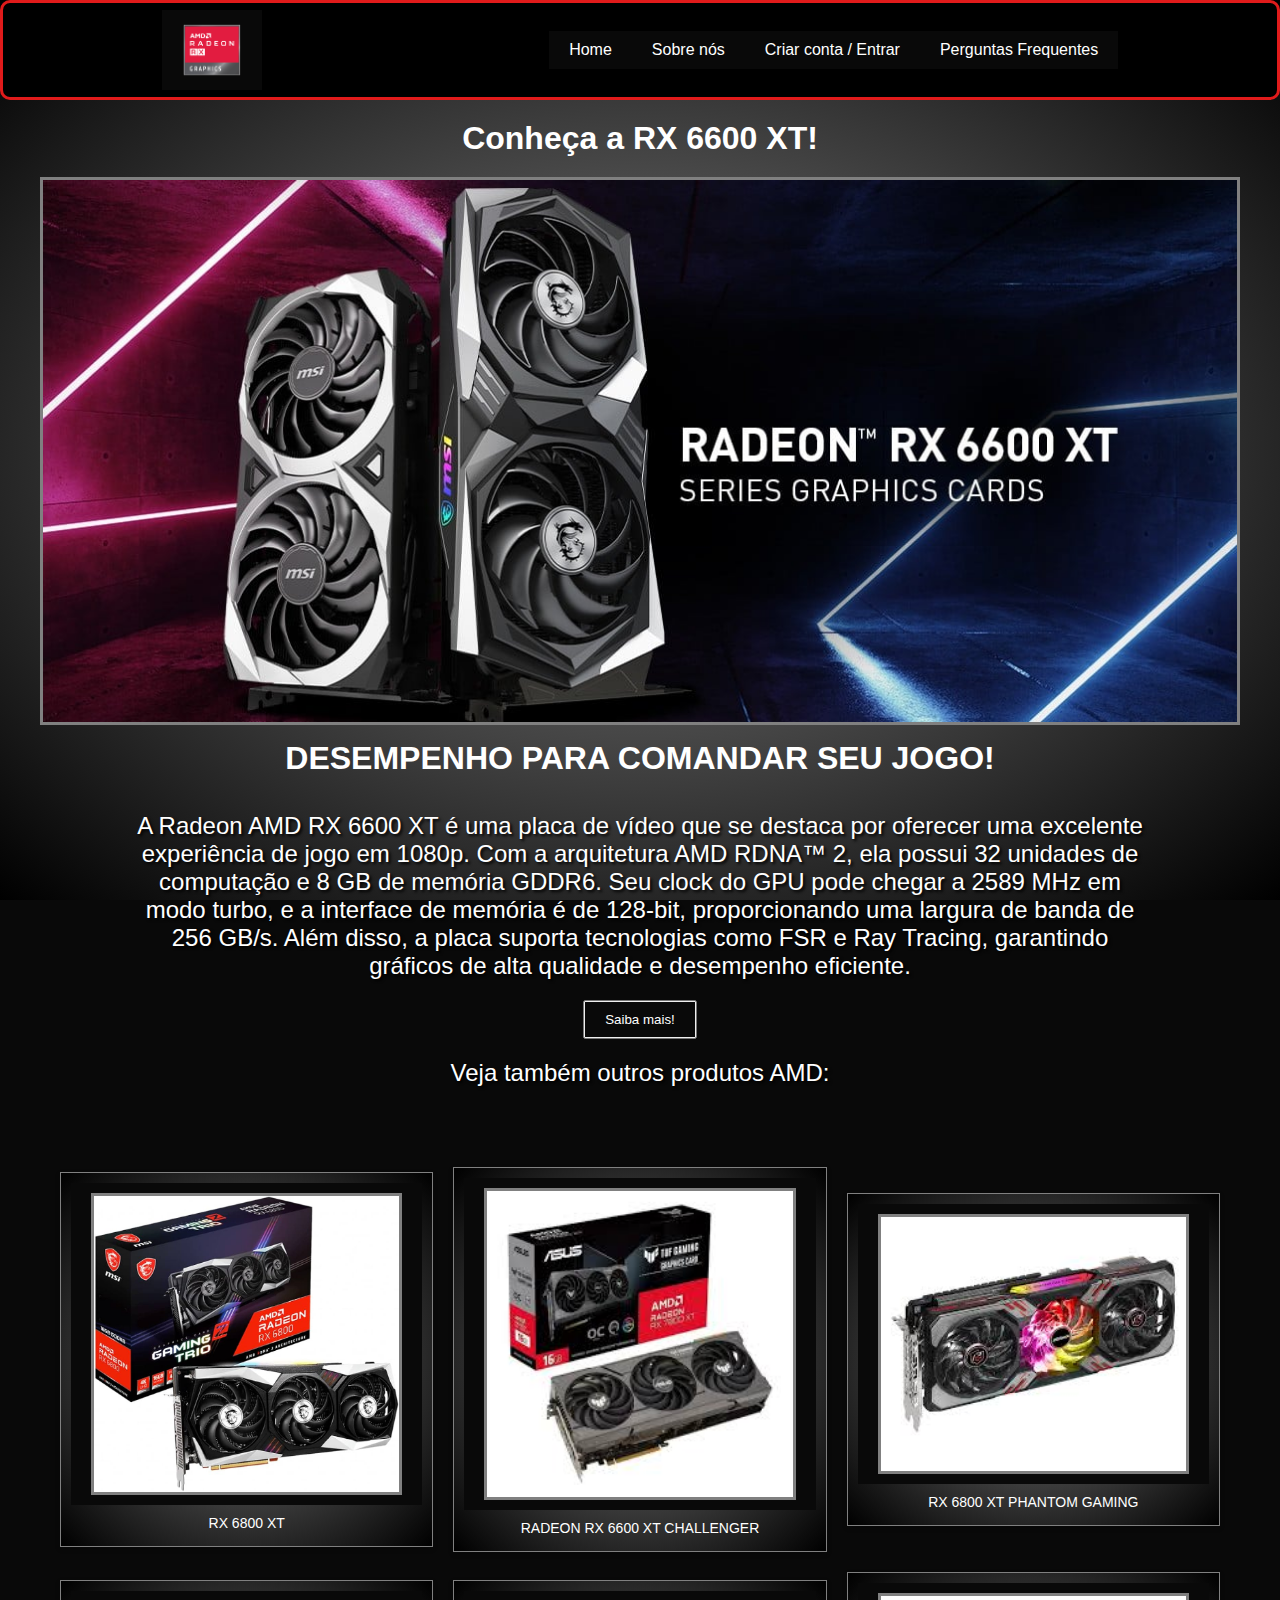
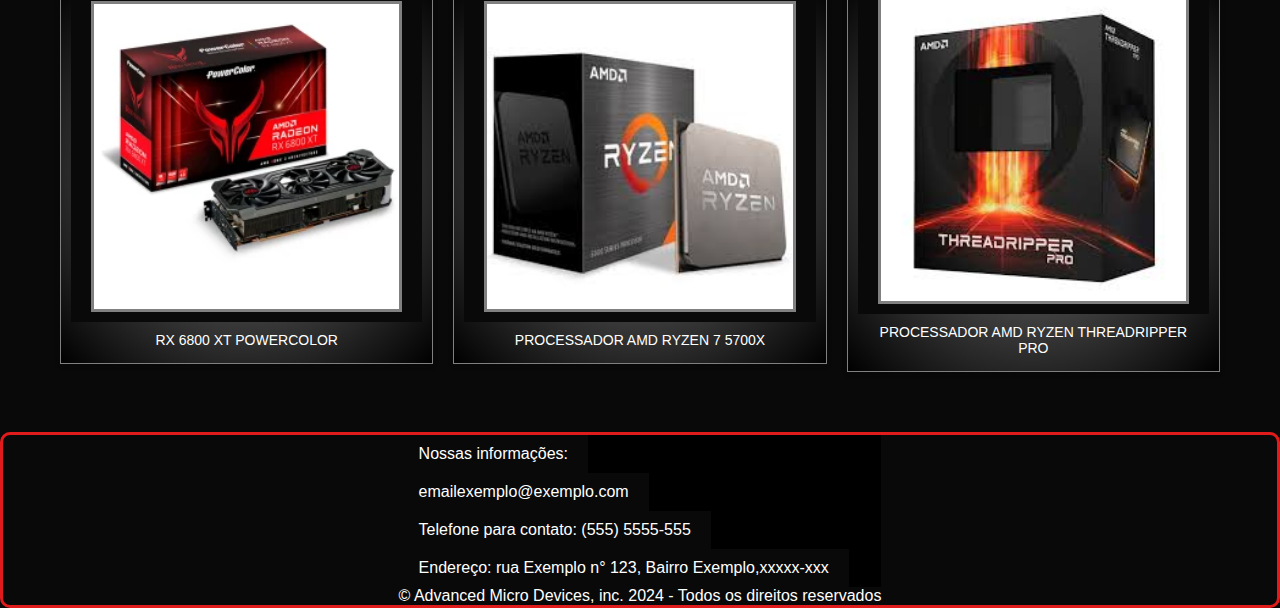
<file: index.html>
<!DOCTYPE html>
<html lang="en">

<head>
    <meta charset="UTF-8">
    <meta name="viewport" content="width=device-width, initial scale=1.0">
    <title>review AMD RX 6600 XT</title>
    <link href="https://fonts.googleapis.com/css2?family=Exo:ital,wght@0,485;1,485&display=swap" rel="stylesheet">
    <link rel="stylesheet" href="./css/index.css">
</head>

<body>
    <header>
        <div class="logo">
            <a href="./index.html"><img src="/img/AMD RADEON RX GRAPHICS LOGO.png" alt="Logo" width=auto
                    height=60px></a>
        </div>
        <div class="menu">
            <ul>
                <li><a href="/index.html"> Home </a></li>
                <li><a href="/archive-pages/informações.html"> Sobre nós </a></li>
                <li><a href="/archive-pages/inscrição.html"> Criar conta / Entrar </a></li>
                <li><a href="/archive-pages/faq.html"> Perguntas Frequentes </a></li>
            </ul>
        </div>
    </header>
    <main>
        <p>
        <h1 class="title">Conheça a RX 6600 XT!</h1>
        </p>
        <div>
            <img src="/img/gigabyte-rx-6600xt-1.jpg" alt="img rx 6600" width="1200px" height=auto>
        </div>
        <h1 class="title">DESEMPENHO PARA COMANDAR SEU JOGO!</h1>
        <div>
            <p>A Radeon AMD RX 6600 XT é uma placa de vídeo que se destaca por oferecer uma excelente experiência de
                jogo em 1080p. Com a arquitetura AMD RDNA™ 2, ela possui 32 unidades de computação e 8 GB de memória
                GDDR6. Seu clock do GPU pode chegar a 2589 MHz em modo turbo, e a interface de memória é de 128-bit,
                proporcionando uma largura de banda de 256 GB/s. Além disso, a placa suporta tecnologias como FSR e Ray
                Tracing, garantindo gráficos de alta qualidade e desempenho eficiente.
            </p>
        </div>
        <div class="button">
            <button class="btn"><a href="/archive-pages/compra.html">Saiba mais!</a></button>
        </div>
        <div>
            <p>Veja também outros produtos AMD: </p>
        </div>
        <div class="gallery-container">
            <figure>
               <a href="https://www.amazon.com.br/MSI-Gaming-Radeon-256-Bit-Architecture/dp/B0BDGJLQP5"> <img src="/img/gigabyte-rx-6600xt-2.jpg" alt="RX 6800"> </a>
                <figcaption>RX 6800 XT</figcaption>
            </figure>
            <figure>
                <a href="">
                    <img src="/img/images.jpeg" alt="RADEON RX 6600 XT CHALLENGER ">
                </a>
                <figcaption>RADEON RX 6600 XT CHALLENGER</figcaption>
            </figure>
            <figure>
                <a href="https://pg.asrock.com/Graphics-Card/AMD/Radeon%20RX%206800%20Phantom%20Gaming%20D%2016G%20OC/index.br.asp">
                    <img src="/img/download (2).jpeg" alt="Phantom">
                </a>
                <figcaption>RX 6800 XT PHANTOM GAMING </figcaption>
            </figure>
            <figure>
                <a href="https://br.octoshop.com/powercolor-amd-radeon-rx6800xt-red-magic-16gb-gddr6-256-bits-7nm-three-fans-seven-heat-pipes-high-end-gaming-graphics-card-60-rx6800xt-magidio-28621.html?srsltid=AfmBOooyRmoPcSn53-0AOPUYnEgr0oetuyGe6jkPbg9A3t2M59Ck1HiUPdM">
                    <img src="/img/powercolor-red-devil-amd-radeon-rx-6800-xt-gaming-graphics-card-250x250.webp" alt="Call of Duty: Warzone">
                </a>
                <figcaption>RX 6800 XT POWERCOLOR</figcaption>
            </figure>
            <figure>
                <a href="https://www.pichau.com.br/processador-amd-ryzen-7-5700x-8-core-16-threads-3-4ghz-4-6ghz-turbo-cache-36mb-am4-100-100000926wof?gad_source=1&gclid=CjwKCAjw4ri0BhAvEiwA8oo6F38VHqlHek5HCPzWM6FBfZwShuompusdBzLo75Atm0nQBkC8lC5G_hoCKVgQAvD_BwE">
                    <img src="/img/download.jpeg" alt="PROCESSADOR AMD RYZEN 7 5700X">
                </a>
                <figcaption>PROCESSADOR AMD RYZEN 7 5700X</figcaption>
            </figure>
            <figure>
                <a href="https://www.pichau.com.br/processador-amd-ryzen-threadripper-pro-5975wx-32-core-64-threads-3-6ghz-4-5ghz-turbo-cache-144mb-swrx8-100-100000445wof?gad_source=4&gclid=CjwKCAjw4ri0BhAvEiwA8oo6F6nJ1Zp3D1iwMyOYfT3lMyR3BNgICzIkhfWPZ7mFx2-QSZcJU7QWABoCPLsQAvD_BwE">
                <img src="/img/download (1).jpeg" alt="PROCESSADOR AMD RYZEN THREADRIPPER PRO">
                </a>
                <figcaption>PROCESSADOR AMD RYZEN THREADRIPPER PRO</figcaption>
            </figure>
        </div>
    </main>
    <footer>
        <div>
            <nav>
                <ul>
                    <li><a href="/archive-pages/informações.html">Nossas informações: </a></li>
                    <li><a href="mailto:emailexemplo@exemplo.com">emailexemplo@exemplo.com</a></li>
                    <li><a href="/archive-pages/contato.html">Telefone para contato: (555) 5555-555</a></li>
                    <li><a href="">Endereço: rua Exemplo n° 123, Bairro Exemplo,xxxxx-xxx</a></li>
                </ul>
            </nav>
            &copy; Advanced Micro Devices, inc. 2024 - Todos os direitos reservados
        </div>
    </footer>
</body>

</html>
</file>
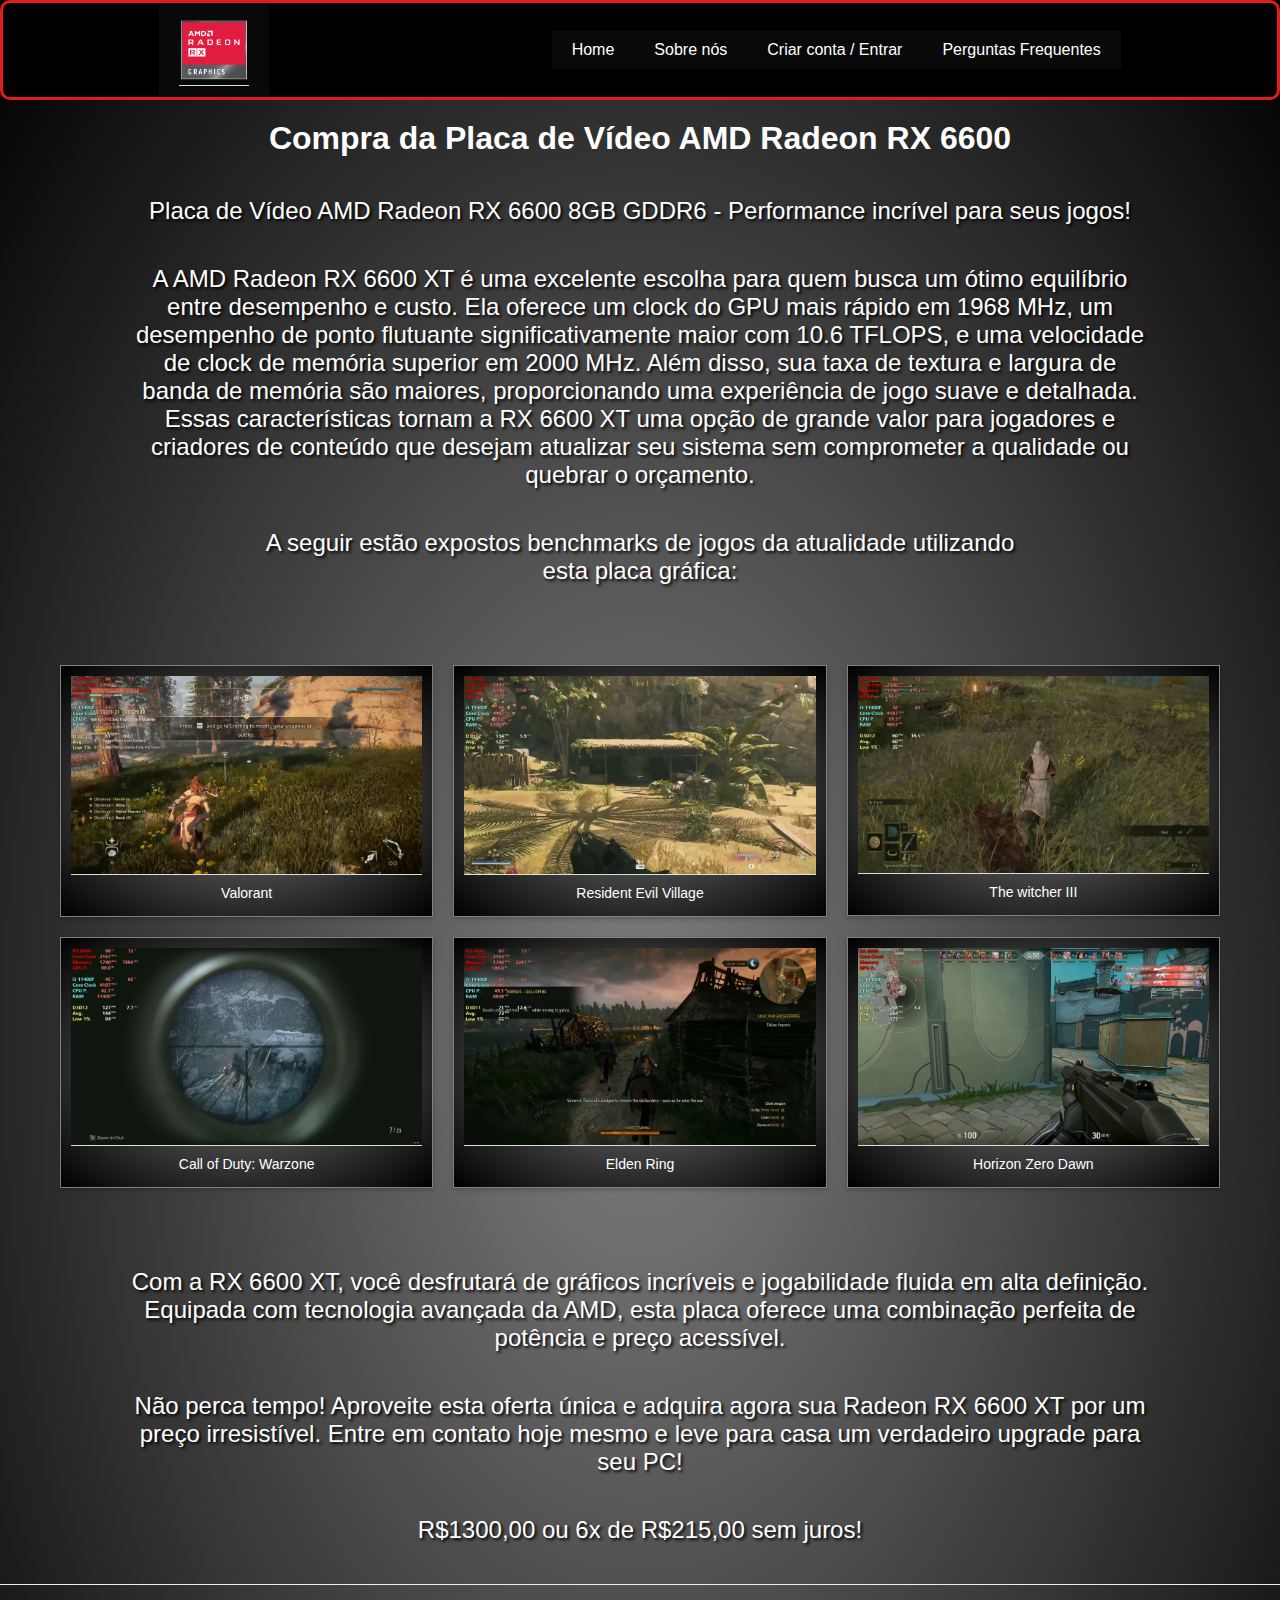
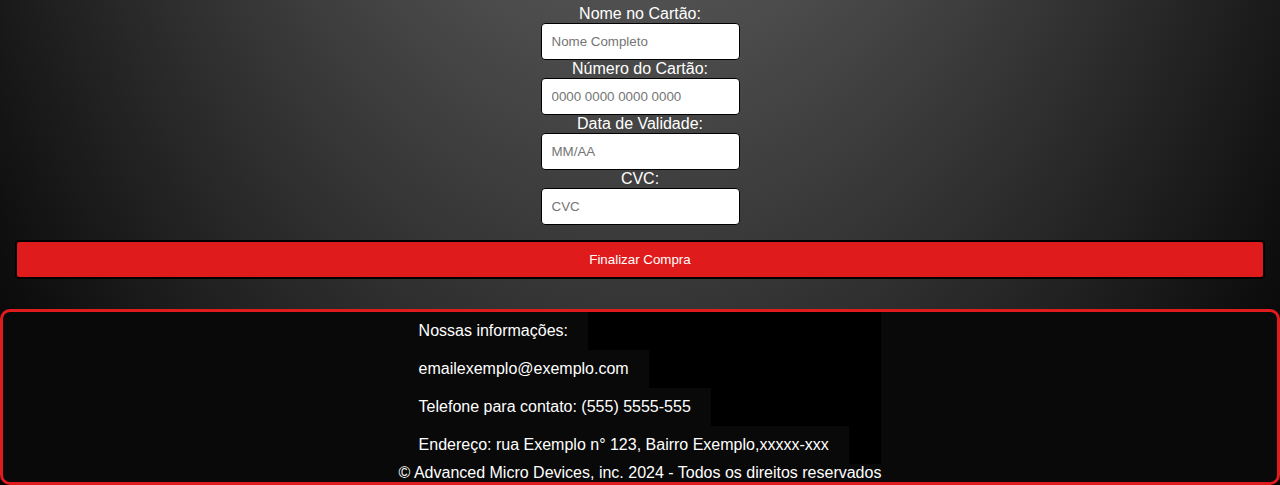
<file: archive-pages/compra.html>
<!DOCTYPE html>
<html lang="en">

<head>
    <meta charset="UTF-8">
    <meta name="viewport" content="width=device-width, initial scale=1.0">
    <title>compra AMD RX 6600 XT</title>
    <link href="https://fonts.googleapis.com/css2?family=Exo:ital,wght@0,485;1,485&display=swap" rel="stylesheet">
    <link rel="stylesheet" href="../css/compra.css">
</head>

<body>
    <header>
        <div class="logo">
            <a href="/index.html"><img src="/img/AMD RADEON RX GRAPHICS LOGO.png" alt="Logo" width=auto height=60px></a>
        </div>
        <div class="menu">
            <ul>
                <li><a href="/index.html"> Home </a></li>
                <li><a href="/archive-pages/informações.html"> Sobre nós </a></li>
                <li><a href="/archive-pages/inscrição.html"> Criar conta / Entrar </a></li>
                <li><a href="/archive-pages/faq.html"> Perguntas Frequentes </a></li>
            </ul>
        </div>
    </header>
    <main>
        <p>
        <h1 class="title">Compra da Placa de Vídeo AMD Radeon RX 6600</h1>
        </p>
        <div class="product-info">
            <p>Placa de Vídeo AMD Radeon RX 6600 8GB GDDR6 - Performance incrível para seus jogos!</p>
            <div>
                <p>
                    A AMD Radeon RX 6600 XT é uma excelente escolha para quem busca um ótimo equilíbrio entre desempenho
                    e custo. Ela oferece um clock do GPU mais rápido em 1968 MHz, um desempenho de ponto flutuante
                    significativamente maior com 10.6 TFLOPS, e uma velocidade de clock de memória superior em 2000 MHz.
                    Além disso, sua taxa de textura e largura de banda de memória são maiores, proporcionando uma
                    experiência de jogo suave e detalhada. Essas características tornam a RX 6600 XT uma opção de grande
                    valor para jogadores e criadores de conteúdo que desejam atualizar seu sistema sem comprometer a
                    qualidade ou quebrar o orçamento.
                </p>
            </div>
            <div>
                <p>
                    A seguir estão expostos benchmarks de jogos da atualidade utilizando esta placa gráfica:
                </p>
            </div>
            <div class="gallery-container">
                <figure>
                    <img src="/img/Horizon Zero Dawn.png" alt="Valorant">
                    <figcaption>Valorant</figcaption>
                </figure>
                <figure>
                    <img src="/img/cod wz.png" alt="Resident Evil Village">
                    <figcaption>Resident Evil Village</figcaption>
                </figure>
                <figure>
                    <img src="/img/Elden Ring.png" alt="The witcher III">
                    <figcaption>The witcher III</figcaption>
                </figure>
                <figure>
                    <img src="/img/Resident Evil Village.png" alt="Call of Duty: Warzone">
                    <figcaption>Call of Duty: Warzone</figcaption>
                </figure>
                <figure>
                    <img src="/img/The Witcher.png" alt="Elden Ring">
                    <figcaption>Elden Ring</figcaption>
                </figure>
                <figure>
                    <img src="/img/Valorant.png" alt="Horizon Zero Dawn">
                    <figcaption>Horizon Zero Dawn</figcaption>
                </figure>
            </div>
            <div>
                <p>
                    Com a RX 6600 XT, você desfrutará de gráficos incríveis e jogabilidade fluida em alta definição. Equipada com tecnologia avançada da AMD, esta placa oferece uma combinação perfeita de potência e preço acessível.
                </p>
            </div>
            <div>
                <p>
                    Não perca tempo! Aproveite esta oferta única e adquira agora sua Radeon RX 6600 XT por um preço irresistível. Entre em contato hoje mesmo e leve para casa um verdadeiro upgrade para seu PC!
                </p>
            </div>
            <p class="price">R$1300,00 ou 6x de R$215,00 sem juros!</p>
        </div>
        <form>
            <label for="cardName">Nome no Cartão:</label>
            <input type="text" id="cardName" placeholder="Nome Completo" required>

            <label for="cardNumber">Número do Cartão:</label>
            <input type="text" id="cardNumber" placeholder="0000 0000 0000 0000" pattern="\d{4} \d{4} \d{4} \d{4}"
                required>

            <label for="cardExpiry">Data de Validade:</label>
            <input type="text" id="cardExpiry" placeholder="MM/AA" pattern="\d{2}/\d{2}" required>

            <label for="cardCVC">CVC:</label>
            <input type="number" id="cardCVC" placeholder="CVC" pattern="\d{3}" required>

            <button type="submit" class="btn">Finalizar Compra</button>
        </form>
        </div>
    </main>
    <footer>
        <div>
            <nav>
                <ul>
                    <li><a href="/archive-pages/informações.html">Nossas informações: </a></li>
                    <li><a href="mailto:emailexemplo@exemplo.com">emailexemplo@exemplo.com</a></li>
                    <li><a href="/archive-pages/contato.html">Telefone para contato: (555) 5555-555</a></li>
                    <li><a href="">Endereço: rua Exemplo n° 123, Bairro Exemplo,xxxxx-xxx</a></li>
                </ul>
            </nav>
            &copy; Advanced Micro Devices, inc. 2024 - Todos os direitos reservados
        </div>
    </footer>
</body>

</html>
</file>
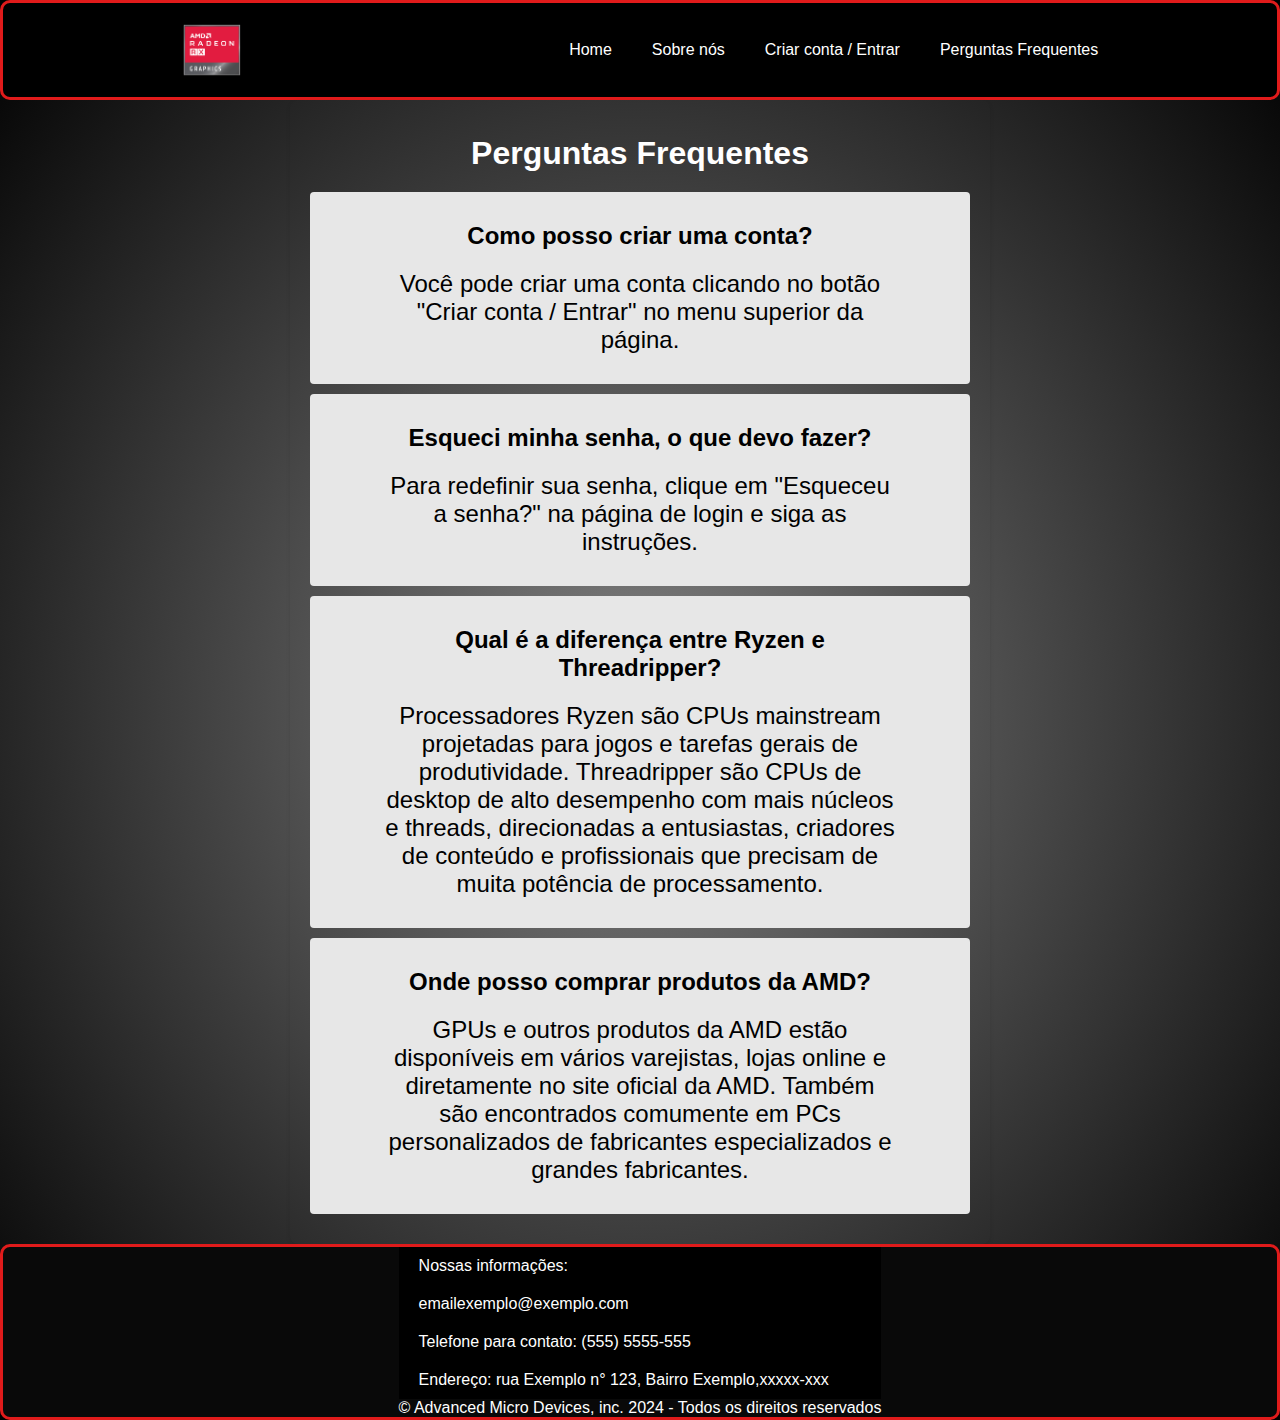
<file: archive-pages/faq.html>
<!DOCTYPE html>
<html lang="en">

<head>
    <meta charset="UTF-8">
    <meta name="viewport" content="width=device-width, initial scale=1.0">
    <title>faq</title>
    <link href="https://fonts.googleapis.com/css2?family=Exo:ital,wght@0,485;1,485&display=swap" rel="stylesheet">
    <link rel="stylesheet" href="../css/faq.css">
</head>

<body>
    <header>
        <div class="logo">
            <a href="/index.html"><img src="/img/AMD RADEON RX GRAPHICS LOGO.png" alt="Logo" width=auto
                    height=60px></a>
        </div>
        <div class="menu">
            <ul>
                <li><a href="/index.html"> Home </a></li>
                <li><a href="/archive-pages/informações.html"> Sobre nós </a></li>
                <li><a href="/archive-pages/inscrição.html"> Criar conta / Entrar </a></li>
                <li><a href="/archive-pages/faq.html"> Perguntas Frequentes </a></li>
            </ul>
        </div> 
    </header>
    <main>
        <div class="container">
            <div class="faq-header">
                <h1>Perguntas Frequentes</h1>
            </div>
            <div class="faq-item">
                <p class="question">Como posso criar uma conta?</p>
                <p class="answer">Você pode criar uma conta clicando no botão "Criar conta / Entrar" no menu superior  da página.</p>
            </div>
            <div class="faq-item">
                <p class="question">Esqueci minha senha, o que devo fazer?</p>
                <p class="answer">Para redefinir sua senha, clique em "Esqueceu a senha?" na página de login e siga as instruções.</p>
            </div>
            <div class="faq-item">
                <p class="question">Qual é a diferença entre Ryzen e Threadripper?</p>
                <p class="answer">Processadores Ryzen são CPUs mainstream projetadas para jogos e tarefas gerais de produtividade. Threadripper são CPUs de desktop de alto desempenho com mais núcleos e threads, direcionadas a entusiastas, criadores de conteúdo e profissionais que precisam de muita potência de processamento.</p>
            </div>
            <div class="faq-item">
                <p class="question">Onde posso comprar produtos da AMD?</p>
                <p class="answer">GPUs e outros produtos da AMD estão disponíveis em vários varejistas, lojas online e diretamente no site oficial da AMD. Também são encontrados comumente em PCs personalizados de fabricantes especializados e grandes fabricantes.</p>
            </div>
    </main>
    <footer>
        <div>
            <nav>
                <ul>
                    <li><a href="/archive-pages/informações.html">Nossas informações: </a></li>
                    <li><a href="mailto:emailexemplo@exemplo.com">emailexemplo@exemplo.com</a></li>
                    <li><a href="/archive-pages/contato.html">Telefone para contato: (555) 5555-555</a></li>
                    <li><a href="">Endereço: rua Exemplo n° 123, Bairro Exemplo,xxxxx-xxx</a></li>
                </ul>
            </nav>
            &copy; Advanced Micro Devices, inc. 2024 - Todos os direitos reservados
        </div>
    </footer>
</body>

</html>
</file>
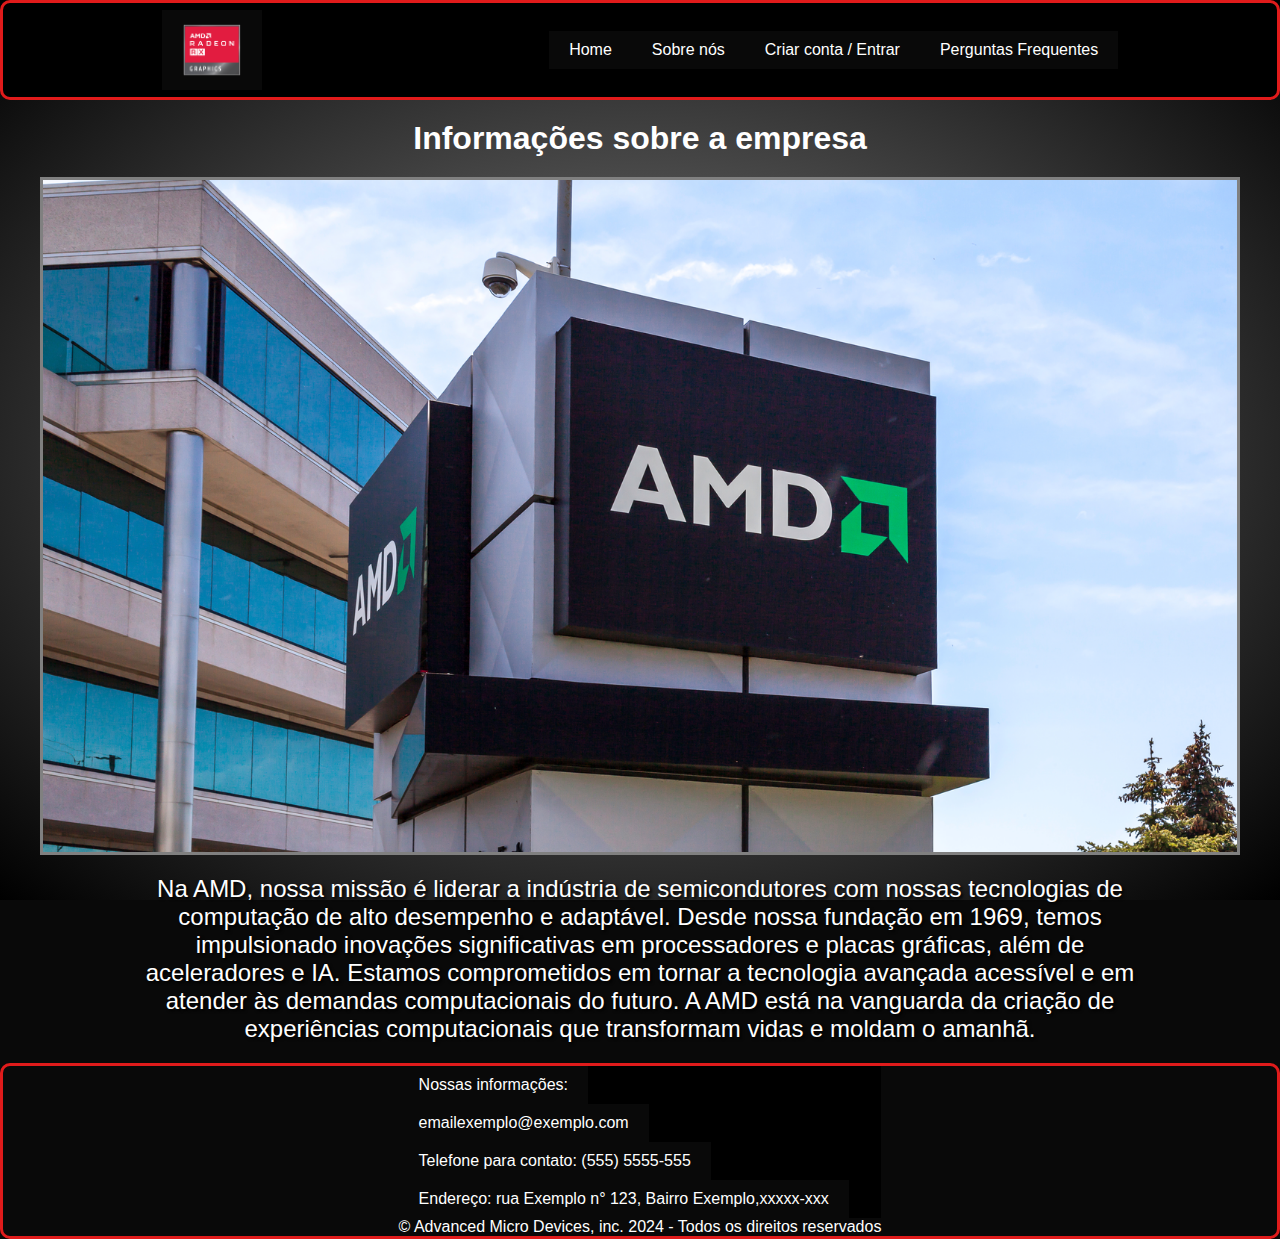
<file: archive-pages/informações.html>
<!DOCTYPE html>
<html lang="en">

<head>
    <meta charset="UTF-8">
    <meta name="viewport" content="width=device-width, initial scale=1.0">
    <title>informações</title>
    <link href="https://fonts.googleapis.com/css2?family=Exo:ital,wght@0,485;1,485&display=swap" rel="stylesheet">
    <link rel="stylesheet" href="../css/informações.css">
</head>

<body>
    <header>
        <div class="logo">
            <a href="/index.html"><img src="/img/AMD RADEON RX GRAPHICS LOGO.png" alt="Logo" width=auto
                    height=60px></a>
        </div>
        <div class="menu">
            <ul>
                <li><a href="/index.html"> Home </a></li>
                <li><a href="/archive-pages/informações.html"> Sobre nós </a></li>
                <li><a href="/archive-pages/inscrição.html"> Criar conta / Entrar </a></li>
                <li><a href="/archive-pages/faq.html"> Perguntas Frequentes </a></li>
            </ul>
        </div> 
    </header>
    <main>
        <p>
            <h1 class="title">Informações sobre a empresa</h1>
        </p>
        <div>
            <img src="/img/amd_stock.webp" alt="img rx 6600" width="1200px" height=auto>
        </div>
        <div>
            <p>Na AMD, nossa missão é liderar a indústria de semicondutores com nossas tecnologias de computação de alto desempenho e adaptável. Desde nossa fundação em 1969, temos impulsionado inovações significativas em processadores e placas gráficas, além de aceleradores e IA. Estamos comprometidos em tornar a tecnologia avançada acessível e em atender às demandas computacionais do futuro. A AMD está na vanguarda da criação de experiências computacionais que transformam vidas e moldam o amanhã.
            </p>
        </div>
    </main>
    <footer>
        <div>
            <nav>
                <ul>
                    <li><a href="/archive-pages/informações.html">Nossas informações: </a></li>
                    <li><a href="mailto:emailexemplo@exemplo.com">emailexemplo@exemplo.com</a></li>
                    <li><a href="/archive-pages/contato.html">Telefone para contato: (555) 5555-555</a></li>
                    <li><a href="">Endereço: rua Exemplo n° 123, Bairro Exemplo,xxxxx-xxx</a></li>
                </ul>
            </nav>
            &copy; Advanced Micro Devices, inc. 2024 - Todos os direitos reservados
        </div>
    </footer>
</body>

</html>
</file>
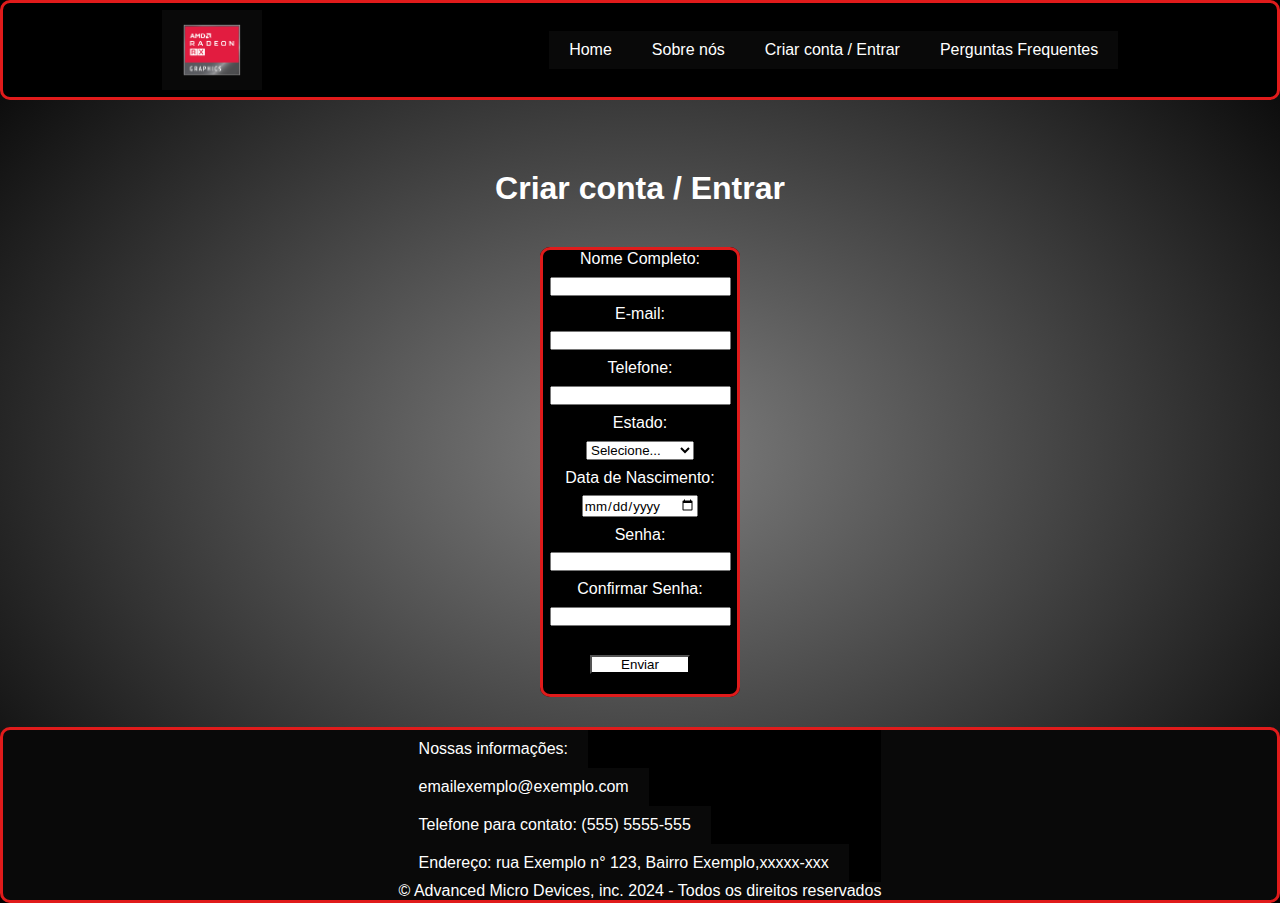
<file: archive-pages/inscrição.html>
<!DOCTYPE html>
<html lang="en">

<head>
    <meta charset="UTF-8">
    <meta name="viewport" content="width=device-width, initial scale=1.0">
    <title>inscrição</title>
    <link href="https://fonts.googleapis.com/css2?family=Exo:ital,wght@0,485;1,485&display=swap" rel="stylesheet">
    <link rel="stylesheet" href="../css/inscrição.css">
</head>

<body>
    <header>
        <div class="logo">
            <a href="../index.html"><img src="/img/AMD RADEON RX GRAPHICS LOGO.png" alt="Logo" width=auto height=60px></a>
        </div>
        <div class="menu">
            <ul>
                <li><a href="/index.html"> Home </a></li>
                <li><a href="/archive-pages/informações.html"> Sobre nós </a></li>
                <li><a href="./inscrição.html"> Criar conta / Entrar </a></li>
                <li><a href="/archive-pages/faq.html"> Perguntas Frequentes </a></li>
            </ul>
        </div>
    </header>
    <main>
        <p>
        <h1 class="title"> Criar conta / Entrar</h1>
        </p>
        <form>
            <fieldset>
                <label for="nome">Nome Completo:</label>
                <input type="text" id="nome" required>

                <label for="email">E-mail:</label>
                <input type="email" id="email" required>

                <label for="telefone">Telefone:</label>
                <input type="tel" id="telefone" required>

                <label for="estado">Estado:</label>
                <select id="estado" required>
                    <option value="">Selecione...</option>
                    <option value="sp">São Paulo</option>
                    <option value="rj">Rio de Janeiro</option>
                </select>

                <label for="nascimento">Data de Nascimento:</label>
                <input type="date" id="nascimento" required>

                <label for="senha">Senha:</label>
                <input type="password" id="senha">
                <label for="Confirmar_Senha">Confirmar Senha:</label>
                <input type="password">

                <button type="submit">Enviar</button>

            </fieldset>

        </form>
    </main>
    <footer>
        <div>
            <nav>
                <ul>
                    <li><a href="/archive-pages/informações.html">Nossas informações: </a></li>
                    <li><a href="mailto:emailexemplo@exemplo.com">emailexemplo@exemplo.com</a></li>
                    <li><a href="/archive-pages/contato.html">Telefone para contato: (555) 5555-555</a></li>
                    <li><a href="">Endereço: rua Exemplo n° 123, Bairro Exemplo,xxxxx-xxx</a></li>
                </ul>
            </nav>
            &copy; Advanced Micro Devices, inc. 2024 - Todos os direitos reservados
        </div>
    </footer>
</body>

</html>
</file>
<file: css/index.css>
@charset "UTF-8";

* {
  font-family: sans-serif;
  margin: 0px;
  padding: 0px;
  box-sizing: border-box;
}

html {
  background-color: #090909;
}

body {
  height: 100vh;
  font-family: sans-serif;
  justify-content: center;
  align-items: center;
  background-position: center center;
  background-size: cover;
  background-attachment: scroll;
  background: radial-gradient(grey, black);
  color: white;
}

h1 {
  color: white;
  text-shadow: 3, 3, 4, black;
  display: flex;
  justify-content: center;
  margin-top: 15px;
  margin-bottom: 15px;
}

.gallery-container {
  display: flex;
  flex-direction: row;
  flex-wrap: wrap;
  justify-content: space-around;
  margin: 50px;
}

.gallery-container figure {
  margin: 10px;
  background: radial-gradient(grey, black);
  border-color: grey;
  border-width: 1px;
  border-style: solid;
  padding: 10px;
  box-shadow: 0px 2px 5px rgba(0,0,0,0.2);
  text-align: center;
}

.gallery-container figure img {
  width: 100%;
  height: auto;
  display: block;
}

.gallery-container figcaption{
  color: white;
}

@media (min-width: 600px) {
  .gallery-container figure {
    flex: 1 0 calc(33.333% - 20px);
  }
}

figure {

  flex: 1 0 30%;
  width: 30%;
  margin: 15px;
  background: #fff;
  border: 1px solid #ddd;
  padding: 10px;
  box-shadow: 0px 2px 5px rgba(0,0,0,0.2);
  text-align: auto  ;
  text-justify: auto;
}


figcaption {
  padding: 5px;
  color: #333;
  font-size: 14px;
  text-align: center;
  margin-top: 5px;
}

header {
  font-family: sans-serif;
  justify-content: space-around;
  align-items: center;
  background-color: black;
  color: white;
  display: flex;
  flex-direction: row;
  padding: 15px;
  border-color: #e01b1b;
  border-width: 3px;
  border-style: solid;
  height: 100px;
  border-radius: 10px;
}

ul {
  display: flex;
  flex-direction: row;
  margin: 0;
  padding: 0;
  overflow: hidden;
  background-color: black;
}

li {
  display: flex;
  flex-direction: row;
}

header div {
  font-family: sans-serif;
  display: flex;
  flex-direction: row;
}

header nav ul li a {
  margin-right: 20px;
  font-family: sans-serif;
  display: flex;
  flex-direction: row;
  color: white;
}

header nav {
  flex-direction: row;
  display: flex;
  margin-top: 15px;
  gap: 20px;
  justify-content: space-between;
  align-items: center;
  flex: auto;
  list-style-type: none;
}

header nav ul {
  font-family: sans-serif;
  display: flex;
  flex-direction: row;
  justify-content: space-between;
  align-items: center;
  padding: 0;
  list-style-type: none;
}

a {
  text-decoration: none;
  flex-direction: row;
  font-family: sans-serif;
  text-shadow: 1, 1, 4, black;
  background-color: #090909;
  color: white;
  padding: 10px 20px;
  display: flex;
  justify-content: space-between;
}

a:hover {
  text-decoration: underline;
}

p {
  text-align: center;
  width: 80%;
  margin: 0 auto;
  position: relative;
  font-size: x-large;
  text-align: center;
  color: white;
}


main div {
  display: flex;
  flex-direction: column;
  align-items: center;
  justify-content: center;
}

main img {
  border-color: gray;
  border-width: 3px;
  border-style: solid;
}

main p {
  margin-top: 20px;
  margin-bottom: 20px;
  width: 70%vw;
  text-shadow: 2px 2px 3px black;
  display: block;
}



footer {
  justify-content: center;
  align-content: center;
  display: flex;
  margin: auto;
  background-position: center center;
  bottom: 0;
  width: 100%;
  max-height: 210px;
  color: white;
  background-color: #090909;
  border-color: #e01b1b;
  border-width: 3px;
  border-style: solid;
  border-radius: 10px;
}

footer nav ul {
  display: flex;
  flex-direction: column;
  justify-content: center;
  align-content: center;
}
</file>
<file: css/compra.css>
@charset "UTF-8";

* {
  font-family: sans-serif;
  margin: 0px;
  padding: 0px;
  box-sizing: border-box;
}

html {
  background-color: #090909;
}

body {
  font-family: sans-serif;
  justify-content: center;
  align-items: center;
  background-position: center center;
  background-size: cover;
  background-attachment: scroll;
  background: radial-gradient(grey, black);
  color: white;
}

.gallery-container {
  display: flex;
  flex-direction: row;
  flex-wrap: wrap;
  justify-content: space-around;
  margin: 50px;
}

.gallery-container figure {
  margin: 10px;
  background: radial-gradient(grey, black);
  border-color: grey;
  border-width: 1px;
  border-style: solid;
  padding: 10px;
  box-shadow: 0px 2px 5px rgba(0,0,0,0.2);
  text-align: center;
}

.gallery-container figcaption{
  color: white;
}

@media (min-width: 600px) {
  .gallery-container figure {
    flex: 1 0 calc(33.333% - 20px); /* Para três colunas em telas maiores que 600px */
  }
}


figure {
  
  flex: 1 0 30%;
  width: 30%;
  margin: 15px;
  background: #fff;
  border: 1px solid #ddd;
  padding: 10px;
  box-shadow: 0px 2px 5px rgba(0,0,0,0.2);
  text-align: center;
}
figcaption {
  padding: 5px;
  color: #333;
  font-size: 14px;
  text-align: center;
  margin-top: 5px;
}
img {
  width: 100%;
  height: auto;
  border-bottom: 1px solid #ddd;
}
@media (max-width: 768px) {
  figure {
      width: 45%;
  }
}
@media (max-width: 480px) {
  figure {
      width: 90%;
  }
}

.product-info {
    border-bottom: 1px solid #eee;
    padding-bottom: 20px;
    margin-bottom: 20px;
}
.price {
    font-size: 24px;
    color: white;
}

form {
    display: flex;
    flex-direction: column;
    margin-bottom: 15px;
    margin-top: 15px;
}
label {
    margin: auto;
}
input[type="text"],
input[type="email"],
input[type="tel"],
input[type="number"] {
    padding: 10px;
    margin: auto;
    border: 1px solid black;
    border-radius: 4px;
}
.btn {
    margin: 15px;
    padding: 10px 20px;
    background-color: #e01b1b;
    color: white;
    border-color: black;
    border-style: solid;
    border-radius: 4px;
    cursor: pointer;
}
.btn:hover {
    background-color: #c71a1a;
}

header {
  font-family: sans-serif;
  justify-content: space-around;
  align-items: center;
  background-color: black;
  color: white;
  display: flex;
  flex-direction: row;
  padding: 15px;
  border-color: #e01b1b;
  border-width: 3px;
  border-style: solid;
  height: 100px;
  border-radius: 10px;
}

.logo img {
  width: 70px;
  height: auto;
  margin: 0, auto;
}

ul {
  display: flex;
  flex-direction: row;
  margin: 0;
  padding: 0;
  overflow: hidden;
  background-color: black;
}

li {
  display: flex;
  flex-direction: row;
}

header div {
  font-family: sans-serif;
  display: flex;
  flex-direction: row;
}

header nav ul li a {
  margin-right: 20px;
  font-family: sans-serif;
  display: flex;
  flex-direction: row;
  color: white;
}

header nav {
  flex-direction: row;
  display: flex;
  margin-top: 15px;
  gap: 20px;
  justify-content: space-between;
  align-items: center;
  flex: auto;
  list-style-type: none;
}

header nav ul {
  font-family: sans-serif;
  display: flex;
  flex-direction: row;
  justify-content: space-between;
  align-items: center;
  padding: 0;
  list-style-type: none;
}

a {
  flex-direction: row;
  font-family: sans-serif;
  text-shadow: 1, 1, 4, black;
  background-color: #090909;
  color: white;
  padding: 10px 20px;
  display: flex;
  text-decoration: none;
  justify-content: space-between;
}

p {
  width: 80%;
  margin: 0 auto;
  position: relative;
  font-size: x-large;
  text-align: center;
  color: white;
}

a:hover {
  text-decoration: underline;
}

h1 {
  color: white;
  text-shadow: 3, 3, 4, black;
  display: flex;
  justify-content: center;
  margin-top: 15px;
  margin-bottom: 15px;
}

img {
  text-align: center;
  display: flex;
  flex-direction: row;
  margin: auto;
}

main div {
  display: flex;
  flex-direction: column;
  align-items: center;
  justify-content: center;
}


main p {
  margin-top: 20px;
  margin-bottom: 20px;
  width: 70%vw;
  text-shadow: 2px 2px 3px black;
  display: block;
}

footer {
  justify-content: center;
  align-content: center;
  display: flex;
  margin: auto;
  width: 100%;
  color: white;
  background-color: #090909;
  border-color: #e01b1b;
  border-width: 3px;
  border-style: solid;
  border-radius: 10px;
}

footer nav ul {
  display: flex;
  flex-direction: column;
  justify-content: center;
  align-content: center;
}
</file>
<file: css/faq.css>
@charset "UTF-8";

* {
  font-family: sans-serif;
  margin: 0px;
  padding: 0px;
  box-sizing: border-box;
}

html {
  background-color: #090909;
}

body {
  font-family: sans-serif;
  justify-content: center;
  align-items: center;
  background-position: center center;
  background-size: cover;
  background-attachment: scroll;
  background: radial-gradient(grey, black);
  color: black;
}
.container {
    max-width: 700px;
    margin: auto;
    padding: 20px;
    border-radius: 8px;
    box-shadow: 0 2px 4px rgba(0, 0, 0, 0.1);
}
.faq-header {
    text-align: center;
    margin-bottom: 20px;
}
.faq-item {
    margin-bottom: 10px;
    padding: 10px;
    background-color: #e7e7e7;
    border-radius: 4px;
}
.question {
    font-weight: bold;
}
.answer {
    margin-top: 5px;
}

header {
  font-family: sans-serif;
  justify-content: space-around;
  align-items: center;
  background-color: black;
  color: white;
  display: flex;
  flex-direction: row;
  padding: 15px;
  border-color: #e01b1b;
  border-width: 3px;
  border-style: solid;
  height: 100px;
  border-radius: 10px;
}

ul {
  display: flex;
  flex-direction: row;
  margin: 0;
  padding: 0;
  overflow: hidden;
  background-color: black;
}

li {
  display: flex;
  flex-direction: row;
}

header div {
  font-family: sans-serif;
  display: flex;
  flex-direction: row;
}

header nav ul li a {
  margin-right: 20px;
  font-family: sans-serif;
  display: flex;
  flex-direction: row;
  color: white;
}

header nav {
  flex-direction: row;
  display: flex;
  margin-top: 15px;
  gap: 20px;
  justify-content: space-between;
  align-items: center;
  flex: auto;
  list-style-type: none;
}

header nav ul {
  font-family: sans-serif;
  display: flex;
  flex-direction: row;
  justify-content: space-between;
  align-items: center;
  padding: 0;
  list-style-type: none;
}

a {
  font-family: sans-serif;
  flex-direction: row;
  color: white;
  padding: 10px 20px;
  display: flex;
  justify-content: space-between;
  text-decoration: none;
}
  
p {
  width: 80%;
  margin: 0 auto;
  position: relative;
  font-size: x-large;
  display: flex;
  text-align: center;
  color: black;
}


a:hover {
  text-decoration: underline;
}

h1 {
  color: white;
  text-shadow: 3, 3, 4, black;
  display: flex;
  justify-content: center;
  margin-top: 15px;
  margin-bottom: 15px;
}

main p {
  margin-top: 20px;
  margin-bottom: 20px;
  width: 70%vw;
  display: block;
}
footer {
  justify-content: center;
  align-content: center;
  display: flex;
  margin: auto;
  background-position: center center;
  bottom: 0;
  width: 100%;
  max-height: 210px;
  color: white;
  background-color: #090909;
  border-color: #e01b1b;
  border-width: 3px;
  border-style: solid;
  border-radius: 10px;
}

footer nav ul {
  display: flex;
  flex-direction: column;
  justify-content: center;
  align-content: center;
}
</file>
<file: css/informações.css>
@charset "UTF-8";

* {
  font-family: sans-serif;
  margin: 0px;
  padding: 0px;
  box-sizing: border-box;
}

html {
  background-color: #090909;
}

body {
  height: 100vh;
  font-family: sans-serif;
  justify-content: center;
  align-items: center;
  background-position: center center;
  background-size: cover;
  background-attachment: scroll;
  background: radial-gradient(grey, black);
  color: white;
}

.gallery-container {
  display: flex;
  flex-direction: row;
  flex-wrap: wrap;
  justify-content: space-around;
  margin: 50px;
}

.gallery-container figure {
  margin: 10px;
  background: radial-gradient(grey, black);
  border-color: grey;
  border-width: 1px;
  border-style: solid;
  padding: 10px;
  box-shadow: 0px 2px 5px rgba(0,0,0,0.2);
  text-align: center;
}

.gallery-container figure img {
  width: 100%;
  height: auto;
  display: block;
}

.gallery-container figcaption{
  color: white;
}

@media (min-width: 600px) {
  .gallery-container figure {
    flex: 1 0 calc(33.333% - 20px);
  }
}

figure {

  flex: 1 0 30%;
  width: 30%;
  margin: 15px;
  background: #fff;
  border: 1px solid #ddd;
  padding: 10px;
  box-shadow: 0px 2px 5px rgba(0,0,0,0.2);
  text-align: center;
}
figcaption {
  padding: 5px;
  color: #333;
  font-size: 14px;
  text-align: center;
  margin-top: 5px;
}

header {
  font-family: sans-serif;
  justify-content: space-around;
  align-items: center;
  background-color: black;
  color: white;
  display: flex;
  flex-direction: row;
  padding: 15px;
  border-color: #e01b1b;
  border-width: 3px;
  border-style: solid;
  height: 100px;
  border-radius: 10px;
}

ul {
  display: flex;
  flex-direction: row;
  margin: 0;
  padding: 0;
  overflow: hidden;
  background-color: black;
}

li {
  display: flex;
  flex-direction: row;
}

header div {
  font-family: sans-serif;
  display: flex;
  flex-direction: row;
}

header nav ul li a {
  margin-right: 20px;
  font-family: sans-serif;
  display: flex;
  flex-direction: row;
  color: white;
}

header nav {
  flex-direction: row;
  display: flex;
  margin-top: 15px;
  gap: 20px;
  justify-content: space-between;
  align-items: center;
  flex: auto;
  list-style-type: none;
}



a {
  text-decoration: none;
  flex-direction: row;
  font-family: sans-serif;
  text-shadow: 1, 1, 4, black;
  background-color: #090909;
  color: white;
  padding: 10px 20px;
  display: flex;
  justify-content: space-between;
}

p {
  text-align: center;
  width: 80%;
  margin: 0 auto;
  position: relative;
  font-size: x-large;
  text-align: center;
  color: white;
}

a:hover {
  text-decoration: underline;
}

h1 {
  color: white;
  text-shadow: 3, 3, 4, black;
  display: flex;
  justify-content: center;
  margin-top: 15px;
  margin-bottom: 15px;
}

main div {
  display: flex;
  flex-direction: column;
  align-items: center;
  justify-content: center;
}

main img {
  border-color: gray;
  border-width: 3px;
  border-style: solid;
}

main p {
  margin-top: 20px;
  margin-bottom: 20px;
  width: 70%vw;
  text-shadow: 2px 2px 3px black;
  display: block;
}



footer {
  justify-content: center;
  align-content: center;
  display: flex;
  margin: auto;
  background-position: center center;
  bottom: 0;
  width: 100%;
  max-height: 210px;
  color: white;
  background-color: #090909;
  border-color: #e01b1b;
  border-width: 3px;
  border-style: solid;
  border-radius: 10px;
}

footer nav ul {
  display: flex;
  flex-direction: column;
  justify-content: center;
  align-content: center;
}
</file>
<file: css/inscrição.css>
@charset "UTF-8";

* {
  font-family: sans-serif;
  margin: 0px;
  padding: 0px;
  box-sizing: border-box;
}

html {
  background-color: #090909;
}

body {
  font-family: sans-serif;
  
  align-items: center;
  background-position: center center;
  background-size: cover;
  background-attachment: scroll;
  background: radial-gradient(grey, black);
  color: white;
}

main {
    margin: 10px;
    display: flex;
    flex-direction: column;
    align-items: center;
    padding: 20px;
}

fieldset {
    border: 3px, solid, #e01b1b;
    border-radius: 10px;
    width: 200px;
    height: 450px;
    background-color: black;
    display: inline-flex;
    flex-direction: column;
    align-items: center;
    justify-content: space-between;
}

.gallery-container {
  display: flex;
  flex-direction: row;
  flex-wrap: wrap;
  justify-content: space-around;
  margin: 50px;
}

.gallery-container figure {
  margin: 10px;
  background: radial-gradient(grey, black);
  border-color: grey;
  border-width: 1px;
  border-style: solid;
  padding: 10px;
  box-shadow: 0px 2px 5px rgba(0,0,0,0.2);
  text-align: center;
}

.gallery-container figure img {
  width: 100%;
  height: auto;
  display: block;
}

.gallery-container figcaption{
  color: white;
}

@media (min-width: 600px) {
  .gallery-container figure {
    flex: 1 0 calc(33.333% - 20px);
  }
}

figure {

  flex: 1 0 30%;
  width: 30%;
  margin: 15px;
  background: #fff;
  border: 1px solid #ddd;
  padding: 10px;
  box-shadow: 0px 2px 5px rgba(0,0,0,0.2);
  text-align: center;
}
figcaption {
  padding: 5px;
  color: #333;
  font-size: 14px;
  text-align: center;
  margin-top: 5px;
}

header {
  font-family: sans-serif;
  justify-content: space-around;
  align-items: center;
  background-color: black;
  color: white;
  display: flex;
  flex-direction: row;
  padding: 15px;
  border-color: #e01b1b;
  border-width: 3px;
  border-style: solid;
  height: 100px;
  border-radius: 10px;
}

ul {
  display: flex;
  flex-direction: row;
  margin: 0;
  padding: 0;
  overflow: hidden;
  background-color: black;
}

li {
  display: flex;
  flex-direction: row;
}

header div {
  font-family: sans-serif;
  display: flex;
  flex-direction: row;
}

header nav ul li a {
  margin-right: 20px;
  font-family: sans-serif;
  display: flex;
  flex-direction: row;
  color: white;
}

header nav {
  flex-direction: row;
  display: flex;
  margin-top: 15px;
  gap: 20px;
  justify-content: space-between;
  align-items: center;
  flex: auto;
  list-style-type: none;
}

header nav ul {
  font-family: sans-serif;
  display: flex;
  flex-direction: row;
  justify-content: space-between;
  align-items: center;
  padding: 0;
  list-style-type: none;
}

a {
  flex-direction: row;
  font-family: sans-serif;
  text-shadow: 1, 1, 4, black;
  background-color: #090909;
  color: white;
  padding: 10px 20px;
  display: flex;
  justify-content: space-between;
}

p {
  width: 80%;
  margin: 0 auto;
  position: relative;
  font-size: x-large;
  text-align: center;
  color: white;
}

a {
  font-family: sans-serif;
  text-decoration: none;
  color: white;
}

a:hover {
  text-decoration: underline;
}

h1 {
  color: white;
  text-shadow: 3, 3, 4, black;
  display: flex;
  justify-content: center;
  margin-top: auto;
  margin-bottom: auto;
}

img {
  text-align: center;
  display: flex;
  flex-direction: row;
  margin: auto;
}

main div {
  display: flex;
  flex-direction: column;
  align-items: center;
  justify-content: center;
}

main img {
  border-color: gray;
  border-width: 3px;
  border-style: solid;
}

main p {
  margin-top: 20px;
  margin-bottom: 20px;
  width: 70%vw;
  text-shadow: 2px 2px 3px black;
  display: block;
}

button {
    width: 100px;
    margin-top: 20px;
  margin-bottom: 20px;
  display: flex;
  align-items: center;
  text-align: center;
  justify-content: center;
  background-color: white;
  cursor: pointer;
}

footer {
  justify-content: center;
  align-content: center;
  display: flex;
  margin: auto;
  background-position: center center;
  bottom: 0;
  width: 100%;
  max-height: 210px;
  color: white;
  background-color: #090909;
  border-color: #e01b1b;
  border-width: 3px;
  border-style: solid;
  border-radius: 10px;
}

footer nav ul {
  display: flex;
  flex-direction: column;
  justify-content: center;
  align-content: center;
}

@media (max-width: 768px) {

  header menu {
    display: none;
  }

  main {
    padding: 10px; /* Adiciona um pouco de espaçamento interno no main */
  }

  button {
    width: 80%; /* Faz o botão ocupar mais espaço em telas menores */
  }
}
</file>
